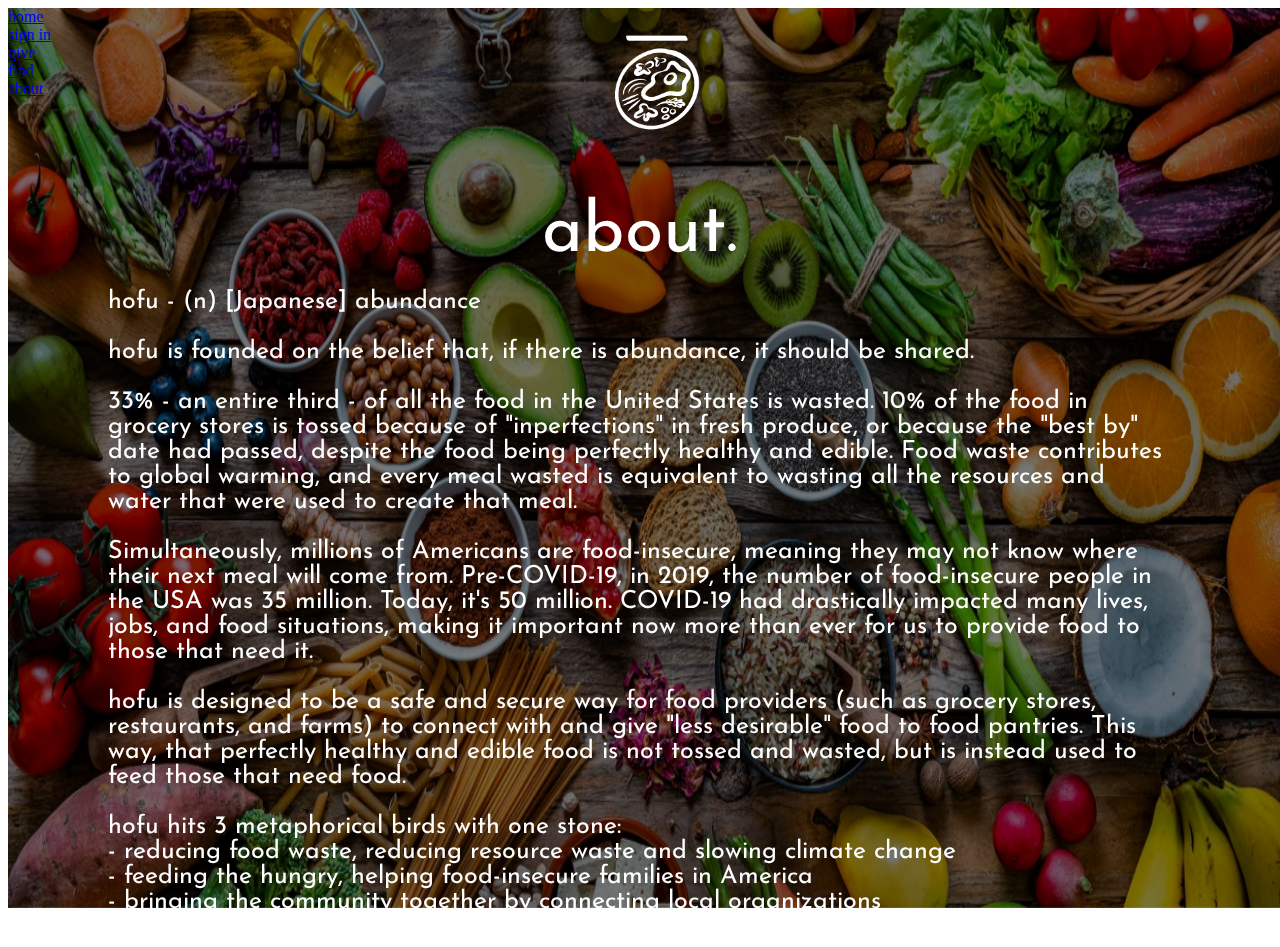
<file: about.html>
<!doctype html>
<html lang="en"><head> <!-- header is in english -->
  <meta name="viewport" content="width=device-width, initial-scale=1.0">
  <title>hofu</title> <!-- shows up in the tab -->
  <meta charset="utf-8">
  <!-- <link rel="stylesheet" type="text/css" href="reset.css"> -->
  <link rel="stylesheet" type="text/css" href="about.css">
  <link rel="stylesheet" type="text/css" href="https://fonts.googleapis.com/css?family=Montserrat">
</head> 
<body>
  <img id="backgroundImage" src="backGroundImageHofu.png">
  <div id="logoDiv">
       <a href="index.html">
       <img id = "logo" src="hofuTransparent.png" alt="hofuLogo">
       </a>
   </div>

   <!-- NAVBAR -->
   <div id="navBar">

    <div id="homeDiv">
        <a id ="homeLink" href="index.html">
        home
        </a>
    </div>

    <div id="loginDiv">
        <a id ="loginLink" href="registerFood.html">
        sign in
        </a>
    </div>

    <div id="giveDiv">
        <a id ="giveLink" href="haveFood.html">
        give
        </a>
    </div>

    <div id="findDiv">
        <a id ="findLink" href="needFood.html">
        find
        </a>
    </div>

    <div id="aboutDiv">
        <a id ="aboutLink" href="about.html">
        about
        </a>
    </div>

</div>
<!-- end NAVBAR  -->



  <div class="container">
    
    <div class="title">
      <!-- <img id="titleText" src="https://cdn.discordapp.com/attachments/963996193581592587/964998131014062170/hofu.png"> -->
      <div id="titleText">about.</div>
      <div id="logo"></div>
    </div>
    <div class="main">
    <div class="sec1">
    <div id="p1">hofu - (n) [Japanese] abundance</div>
    <br>
    <div id="p1">hofu is founded on the belief that, if there is abundance, it should be shared.</div>
    <br>
    
    <div id=p3>33% - an entire third - of all the food in the United States is wasted. 10% of the food 
    in grocery stores is tossed because of "inperfections" in fresh produce, or because the
    "best by" date had passed, despite the food being perfectly healthy and edible.
    Food waste contributes to global warming, and every meal wasted is equivalent to wasting 
    all the resources and water that were used to create that meal.</div> 
    <br>

  </div>
  <div class="sec2">
    <div id="p4">Simultaneously, millions of Americans are food-insecure, meaning they 
      may not know where their next meal will come from. Pre-COVID-19, in 2019, the number of food-insecure people in the USA was 35 million. 
      Today, it's 50 million. COVID-19 had drastically impacted many lives, jobs, and food situations, 
      making it important now more than ever for us to provide food to those that need it.</div>
      <br>

    <div id="p5">hofu is designed to be a safe and secure way for food providers (such as grocery stores, restaurants, and farms) 
      to connect with and give "less desirable" food to food pantries. This way, that perfectly healthy and 
      edible food is not tossed and wasted, but is instead used to feed those that need food. </div>
      <br>

    <div id="p6" class="bulletPoints">hofu hits 3 metaphorical birds with one stone:
    <div id="b1">- reducing food waste, reducing resource waste and slowing climate change</div>
    <div id="b2">- feeding the hungry, helping food-insecure families in America</div>
    <div id="b3">- bringing the community together by connecting local organizations</div>
  </div>
    <div id=p7>Join us on hofu in building a world where abundance is shared to those who need it.</div>
  </div>
    </div> <!-- end of main -->
</html>
</file>
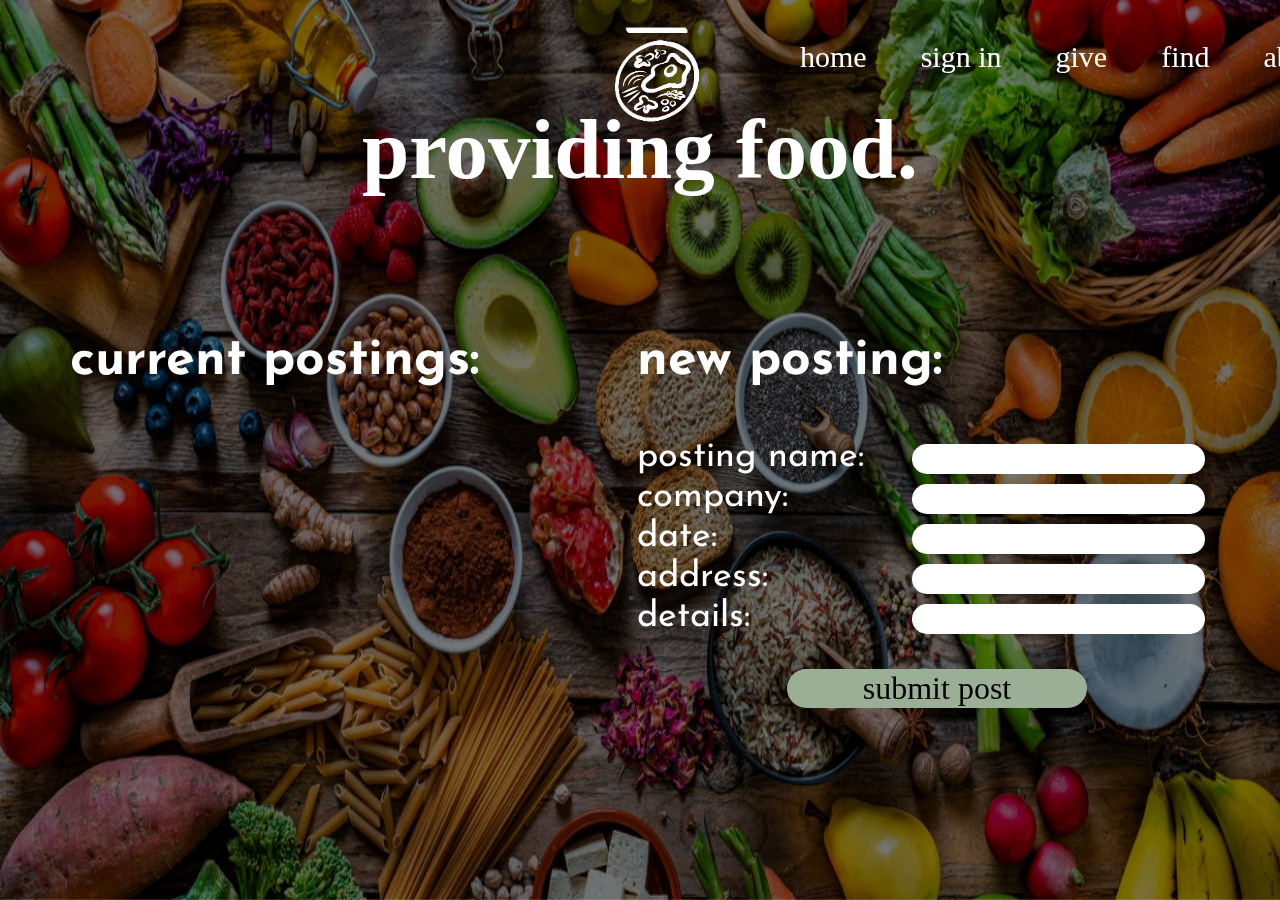
<file: haveFood.html>
<!DOCTYPE html PUBLIC "-//W3C//DTD HTML 4.01//EN" "http://www.w3.org/TR/html4/strict.dtd">
<html>
<head>
  <meta http-equiv="Content-Type" content="text/html; charset=utf-8">
  <meta http-equiv="Content-Style-Type" content="text/css">
  <title>hofu - I have food</title>
  <meta name="Generator" content="Cocoa HTML Writer">
  <meta name="CocoaVersion" content="2113.3">
  <style type="text/css">
    p.p1 {margin: 0.0px 0.0px 0.0px 0.0px; font: 12.0px Helvetica}
  </style>
  <link rel="stylesheet" href="haveFood.css">
</head>


<body>
  <!-- NAVBAR -->
  <div id="navBar">

    <div id="homeDiv">
        <a id ="homeLink" href="index.html">
        home
        </a>
    </div>

    <div id="loginDiv">
        <a id ="loginLink" href="registerFood.html">
        sign in
        </a>
    </div>

    <div id="giveDiv">
        <a id ="giveLink" href="haveFood.html">
        give
        </a>
    </div>

    <div id="findDiv">
        <a id ="findLink" href="needFood.html">
        find
        </a>
    </div>

    <div id="aboutDiv">
        <a id ="aboutLink" href="about.html">
        about
        </a>
    </div>

</div>
<!-- end NAVBAR  -->

  <img id="backgroundImage" src="backGroundImageHofu.png">
  <div id="logoDiv">
       <a href="index.html">
        <img id = "logo" src="hofuTransparent.png" alt="hofuLogo">
       </a>
   </div>
  

  <div class = "title">
    <p id="titleText">providing food.</p>
  </div>


  <div id = "flexContainer">
    
    <div class = "leftColumnContainer">
      
      <div>
        <p class = "palatino bold">current postings:</p>
      </div>

      <div class = "leftFlexReads"> <!-- To adjust gap of read fields -->

        <div id = "displayPost"></div>

        
      </div> <!-- End leftFlexReads -->

    </div> <!-- End leftFlex -->

    <div class = "rightColumnContainer">
      
      <div>
        <p class = "bold palatino">new posting:</p>
      </div> 

      <div class = "rightFlexInputs"> <!-- To adjust gap of input fields -->
        
        <div class = "fontSize">
          <label for="postNameInput">posting name:</label> <!-- for must = id -->
          <input type="text" id="postNameInput" name="postNameInput"> <!-- id for css, name for web server  -->
        </div>

        <div class = "fontSize">
          <label for="companyNameInput">company:</label>
          <input type="text" id="companyNameInput" name="companyNameInput">
        </div>

        <div class = "fontSize">
          <label for="dateInput" >date:</label>
          <input type="text" id="dateInput" name="dateInput">
        </div>
      
        <div class = "fontSize">
          <label for="locationInput">address:</label>
          <input type="text" id="locationInput" name="locationInput">
        </div>
      
        <div class = "fontSize">
          <label for="detailsInput">details:</label>
          <input type="text" id="detailsInput" name="detailsInput">
        </div>

      </div> <!-- End rightFlexInputs -->
      
      <div class>
        <button type = "button" id = "specialRightButton" class="button" onclick = "submitPost()"> submit post
      </div>

    </div> <!-- End rightFlex -->

  </div>


  <script src="haveFood.js"></script>
</body>
</html>
</file>
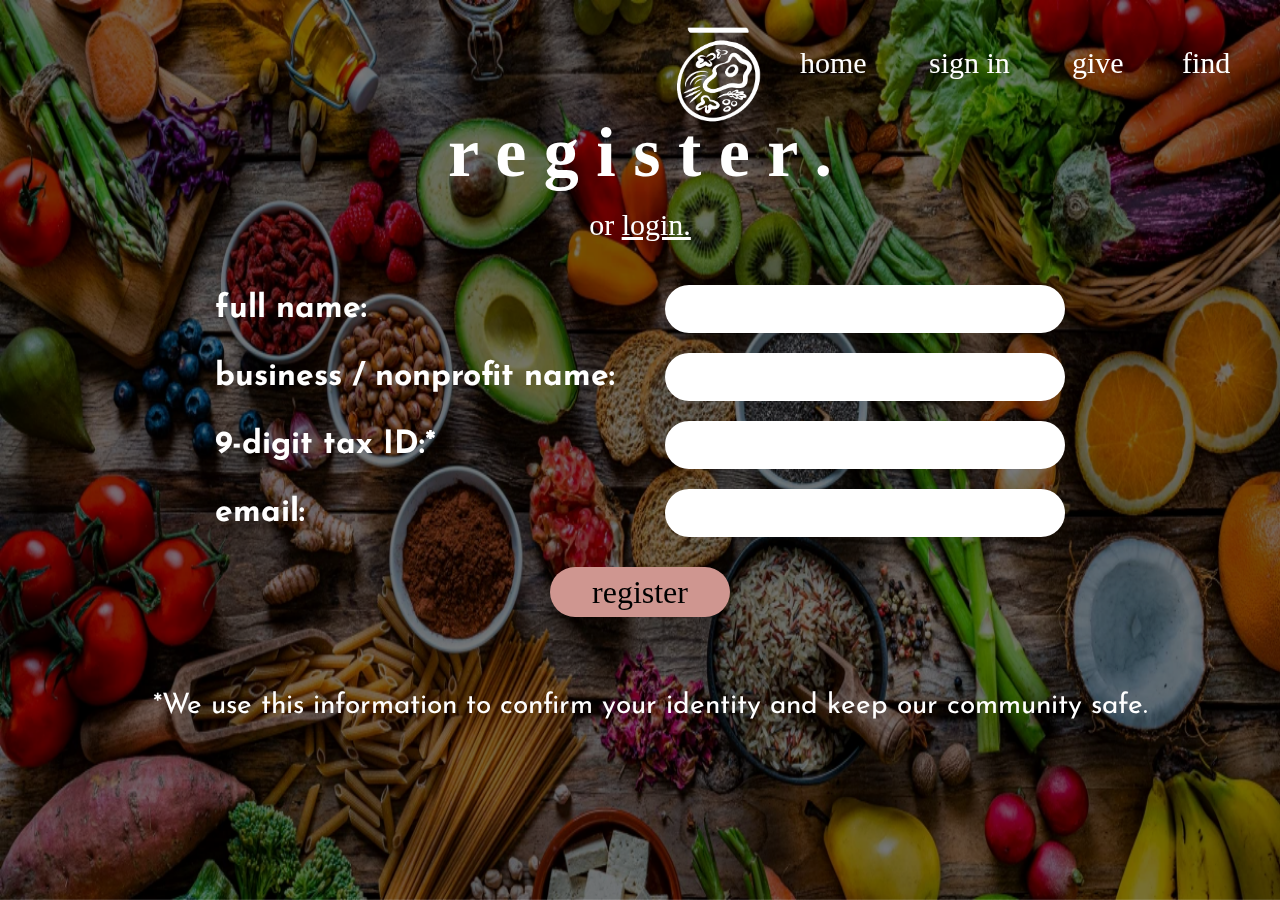
<file: registerFood.html>
<!DOCTYPE html>
<html lang="en">
<head>
    <meta charset="UTF-8">
    <meta http-equiv="X-UA-Compatible" content="IE=edge">
    <meta name="viewport" content="width=device-width, initial-scale=1.0">
    <title>hofu: register</title>
    <link rel="stylesheet" type="text/css" href="registerFood.css">
    <link rel="stylesheet" type="text/css" href="reset.css">
    <link rel="stylesheet" type="text/css" href="https://fonts.googleapis.com/css?family=Montserrat">
</head>

<body>
    <!-- NAVBAR -->
    <div id="navBar">

        <div id="homeDiv">
            <a id ="homeLink" href="index.html">
            home
            </a>
        </div>
    
        <div id="loginDiv">
            <a id ="loginLink" href="registerFood.html">
            sign in
            </a>
        </div>
    
        <div id="giveDiv">
            <a id ="giveLink" href="haveFood.html">
            give
            </a>
        </div>
    
        <div id="findDiv">
            <a id ="findLink" href="needFood.html">
            find
            </a>
        </div>
    
        <div id="aboutDiv">
            <a id ="aboutLink" href="about.html">
            about
            </a>
        </div>
    
    </div>
<!-- end NAVBAR  -->

  <div id="logoDiv">
        <a href="index.html">
            <img id = "logo" src="hofuTransparent.png" alt="hofuLogo">
        </a>
    </div>

  <img id="backgroundImage" src="backGroundImageHofu.png">
    <div class="container">
    <div class = "title" >
        <p id="titleText"> r e g i s t e r .</p> 
    </div>
        
    <div class = "title" id = "hide1">
         <p>or <u> <b> login. </b> </u></p> <!-- <u> UNDERLINE -->
    </div>

    <div class = "columnFlexContainer"> 


        <!-- INPUT FIELDS -->
        <div class = "flexInputs" id = "hide2">
            <label for="nameInput">full name:</label>
            <input type="text" id="nameInput" name="nameInput">
        </div>

        <div class = "flexInputs" id = "hide3">
            <label for="companyName">business / nonprofit name:</label>
            <input type="text" id="companyName" name="companyName">
        </div>

        <div class = "flexInputs" id = "hide4">
            <label for="taxIDInput">9-digit tax ID:*</label>
            <input type="text" id="taxIDInput" name="taxIDInput">
        </div>

        <div class = "flexInputs" id = "hide5">
            <label for="emailInput">email:</label>
            <input type="text" id="emailInput" name="emailInput">
        </div>
        <!-- END INPUT FIELDS -->

        <!-- BUTTON -->
        <div class = "flexInputs" id = "hide6">
            <button type = "button" onclick = "clickRegister()"> register </button>
        </div>

         <!-- GETS SHOWN AFTER REGISTERED -->
        <div id = "toShow">
            Thank you for registering with us! We will take a few days 
            to confirm your identity as a nonprofit or business. 
            Once that is complete, we will send you an email!
        </div>

        <div id = "hide7">
            *We use this information to confirm your identity and 
            keep our community safe.
        </div>

    </div> <!-- End column flex Container -->
    <!-- PARAGRAPHS -->

    <script src="registerFood.js"></script>
  </div>
</body>

</html>
</file>
<file: about.css>
@import url('https://fonts.googleapis.com/css2?family=Josefin+Sans&display=swap%27');

.container{
  display: flex;
  flex-direction: column;
  align-content: center;
  align-items: center;
  font-family: "Josefin Sans";

}
#backgroundImage{
  position: fixed;
  height: 100%;
  width: 100%;
  z-index: -10;
  
}
#titleText{
  text-align: center;
  font-size: 70px;
  margin-top: 100px;
  color: white;
  /* background-color: blue; */
}
.main{
  flex-direction: column;
  justify-content: center;
  text-align: flex-start;
  /* background-color: pink; */
  margin-top: 20px;
  color: white;
  font-size: 25px;
  margin-left: 100px;
  margin-right: 100px;
}
/* .sec1{
  justify-content: column;
}
.sec2{
  justify-content: column;
} */
img#logo{
    height: 100px;
    margin-left: 35px;
    margin-top: 25px;
}
#logoDiv{
    justify-self: center;
    position: absolute;
}
@media screen and (max-width: 1000px){
  #titleText{
    font-size: 50px;
  }
  #backgroundImage{
    object-fit: cover;
    position: fixed;
  }
  .main{
    font-size: 20px;
    margin-bottom: 50px;
  }
}
</file>
<file: haveFood.css>
/* @import url("https://fonts.google.com/specimen/ABeeZee?preview.text=h%20o%20f%20u%20.%20register%20food&preview.text_type=custom#standard-styles"); */
@import url('https://fonts.googleapis.com/css2?family=ABeeZee&family=Montserrat:ital,wght@1,800&display=swap');
@import url('https://fonts.googleapis.com/css?family=Josefin Sans');


.title {
  text-align: center;
  font-family: "palatino";
  font-weight: bold;
  color: #ffffff;
}
#titleText{
  padding-top: 100px;
  margin-top: 0px;
  font-size: 70px;
  font-size: 85px;

}
body{
  margin: 0px;
}

#flexContainer {
  justify-content: center;
  display: flex;
  flex-direction: row;
  width: auto;
  font-family: "josefin sans";
  color: #ffffff;
  margin-left: 70px;
  margin-right: 70px;
}

.leftColumnContainer {
  display: flex;
  flex-direction: column;
  flex: 50%;
  margin-right: 70px;
  /* font-family: "ABeeZee";
  color: #ffffff; */
}
#displayPost{
  display: inline-block;
  width: 100%;
  height: 100%;
  color: black;
  
}
.rightColumnContainer {
  display: flex;
  flex-direction: column;
  flex: 50%;
  margin-left: 70px;
  
}

.rightFlexInputs {
  /* This appears to inherit display flex and column dir. Maybe flex 50%? */
  
}


.centerText {
  text-align: center;
}
button{
  font-family: "palatino";
  border-style: none;
  border-radius: 25px;
  background-color: #9aaf96;
  color: black;
  font-size: 32px;
  width: 300px;
  margin-top: 30px;
}
input{
  font-family: "josefin sans";
  color: black;
  border-style: solid;
  border-radius: 25px;
  border-color: white;
  background-color: #fff;
  margin: 5px;
  font-size: 24px;
}
p{
  font-size: 30px;
}

#backgroundImage{
  position: fixed;
  height: 100%;
  width: 100%;
  z-index: -10;
}
#logo{
    height: 100px;
    margin-left: 35px;
    margin-top: 25px;
}
#logoDiv{
    justify-self: center;
    position: absolute;
}
.fontSize {
  font-size:23px;
  font-family: "josefin sans";
  display: flex;
  flex-direction: row;
  align-self: center;
  }

.leftFlexReads {
  transform: translateY(-30px);
}

label {
  width: 270px;
  font-size: 36px;
}

.bold {
  font-weight: bold;
  font-size: 52px;
}

.palatino {
  font-family: "josefin sans";
}

#specialRightButton {
  margin-left: 150px;
}

/* NAVBAR */

#navBar{
  display:inline-block;
  margin-top: 40px;
  white-space: nowrap;
  justify-content: center;
  position: absolute;
}
#homeDiv{
  display: inline-block;
  margin-left: 800px;
}
#homeLink{
  text-decoration: none;
  font-family: "palatino";
  color: #FFFFFF;
  font-size: 30px;
  margin-right: 50px;
}
#homeLink:hover{
  color: #AE6275;
}
#loginDiv{
  display: inline-block;
}
#loginLink{
  text-decoration: none;
  font-family: "palatino";
  color: #FFFFFF;
  font-size: 30px;
  margin-right: 50px;
}
#loginLink:hover{
  color: #CF9690;
}
#giveDiv{
  display: inline-block;
}
#giveLink{
  text-decoration: none;
  font-family: "palatino";
  color: #FFFFFF;
  font-size: 30px;
  margin-right: 50px;
}
#giveLink:hover{
  color: #9AAF96;
}
#findDiv{
  display: inline-block;
}
#findLink{
  text-decoration: none;
  font-family: "palatino";
  color: #FFFFFF;
  font-size: 30px;
  margin-right: 50px;
}
#findLink:hover{
  color: #CFB990;
}
#aboutDiv{
  display: inline-block;
}
#aboutLink{
  text-decoration: none;
  font-family: "palatino";
  color: #FFFFFF;
  font-size: 30px;
  margin-right: 50px;
  white-space: nowrap;
}
#aboutLink:hover{
  color: #AF90AF;
}

/* Media query */

@media screen and (max-width: 1000px){
  body{
    display: flex;
    flex-direction: column;
  }
  #titleText{
    font-size: 50px;
    margin-top: 30px;
  }
  #backgroundImage{
    object-fit: cover;
    position: fixed;
  }
  #flexContainer{
    flex-direction: column;
  }
  .leftColumnContainer{
    order: 1;
  }
  .rightColumnContainer{
    order: 0;
    margin-left: 0px;
    justify-content: center;
  }
  #navBar {
    display: none;
  }
  #flexContainer {
    align-items: center;
  }

  #specialRightButton {
    margin-left: 120px;
  }
  
}
</file>
<file: registerFood.css>
@import url('https://fonts.googleapis.com/css2?family=ABeeZee&family=Montserrat:ital,wght@1,800&display=swap');
@import url('https://fonts.googleapis.com/css?family=Josefin Sans');

a {
  width: 100px;
  height: 100px;
  position: absolute;
  z-index: 1;
}

.title {
    display: flex;
    text-align: center;
    position: relative;
    justify-content: center;
    font-family: "palatino";
}

#titleText{
  font-size: 70px;
  padding-top: 100px;
  font-weight: bold;
  font-family: "palatino"
}
#hide1{
  font-size: 30px;
  margin-bottom: 50px;
}
#logo{
    height: 100px;
    margin-left: 35px;
    margin-top: 25px;
}
#logoDiv{
    justify-self: center;
}
.columnFlexContainer {
    display: flex;
    flex-direction: column;
    margin: auto;
    margin-top: 00px;
    /* margin-top: 50px; */
}

.flexInputs {
    display: flex;
    flex-direction: row;
    align-self: center;
}
body{
  color: #fff;
}
.title#hide1{
  line-height: 0px;
  margin-top: 20px;
}

label {
    font-family: "josefin sans";
    width: 450px;
    font-size: 32px;
    font-weight: bold;
}
input{
  border-style: none;
  border-radius: 40px;
  font-family: "josefin sans";
  width: 400px;
}
.flexInputs{
  margin: 10px;
  font-size: 24px;
}
button {
    margin-top: 10px;
    width: 180px;
    height: 50px;
    background-color: #cf9690;
    color: black;
    border-style: solid;
    border-radius: 25px;
    font-size: 32px;
    font-family: "palatino";
}

#toShow {
    align-self: center;
    width: 300px;
    line-height: 30px;
    display: none;
    font-size: 28px;
    font-family: "josefin sans";
}
#hide7{
  display: flex;
  flex-direction: column;
  height: 100px;
  justify-content: flex-end;
  margin-left: 20px;
  align-items: center;
  font-family: "josefin sans";
  font-size: 28px;
}

#backgroundImage{
  position: fixed;
  flex: wrap;
  width: 100%;
  height: 100%;
  z-index: -1;
}

/* NAVBAR */
#navBar{
  display:inline-block;
  margin-top: 40px;
  white-space: nowrap;
  justify-content: center;
  position: absolute;
}
#homeDiv{
  /* display: inline-block; */
  margin-left: 800px;
}
#homeLink{
  text-decoration: none;
  font-family: "palatino";
  color: #FFFFFF;
  font-size: 30px;
  margin-right: 50px;

}
#homeLink:hover{
  color: #AE6275;
}
#loginDiv{
  /* display: inline-block; */
  margin-left: 929px;
}
#loginLink{
  text-decoration: none;
  font-family: "palatino";
  color: #FFFFFF;
  font-size: 30px;
  margin-right: 50px;

}
#loginLink:hover{
  color: #CF9690;
}
#giveDiv{
  /* display: inline-block; */
  margin-left: 1072px;

}
#giveLink{
  text-decoration: none;
  font-family: "palatino";
  color: #FFFFFF;
  font-size: 30px;
  margin-right: 50px;
}
#giveLink:hover{
  color: #9AAF96;
}
#findDiv{
  /* display: inline-block; */
  margin-left: 1182px;
}
#findLink{
  text-decoration: none;
  font-family: "palatino";
  color: #FFFFFF;
  font-size: 30px;
  margin-right: 50px;
}
#findLink:hover{
  color: #CFB990;
}
#aboutDiv{
  /* display: inline-block; */
  margin-left: 1290px;

}
#aboutLink{
  text-decoration: none;
  font-family: "palatino";
  color: #FFFFFF;
  font-size: 30px;
  margin-right: 50px;
  white-space: nowrap;
}
#aboutLink:hover{
  color: #AF90AF;
}

/* Media query */

@media screen and (max-width: 1000px){
  #backgroundImage{
    object-fit: cover;
    position: fixed;
  }
  #navBar {
    display: none;
  }

  .flexInputs {
    width: 475px;
  }

  input {
    width: 200px;
  }

  button {
    margin-left: 135px;
  }

}
</file>
